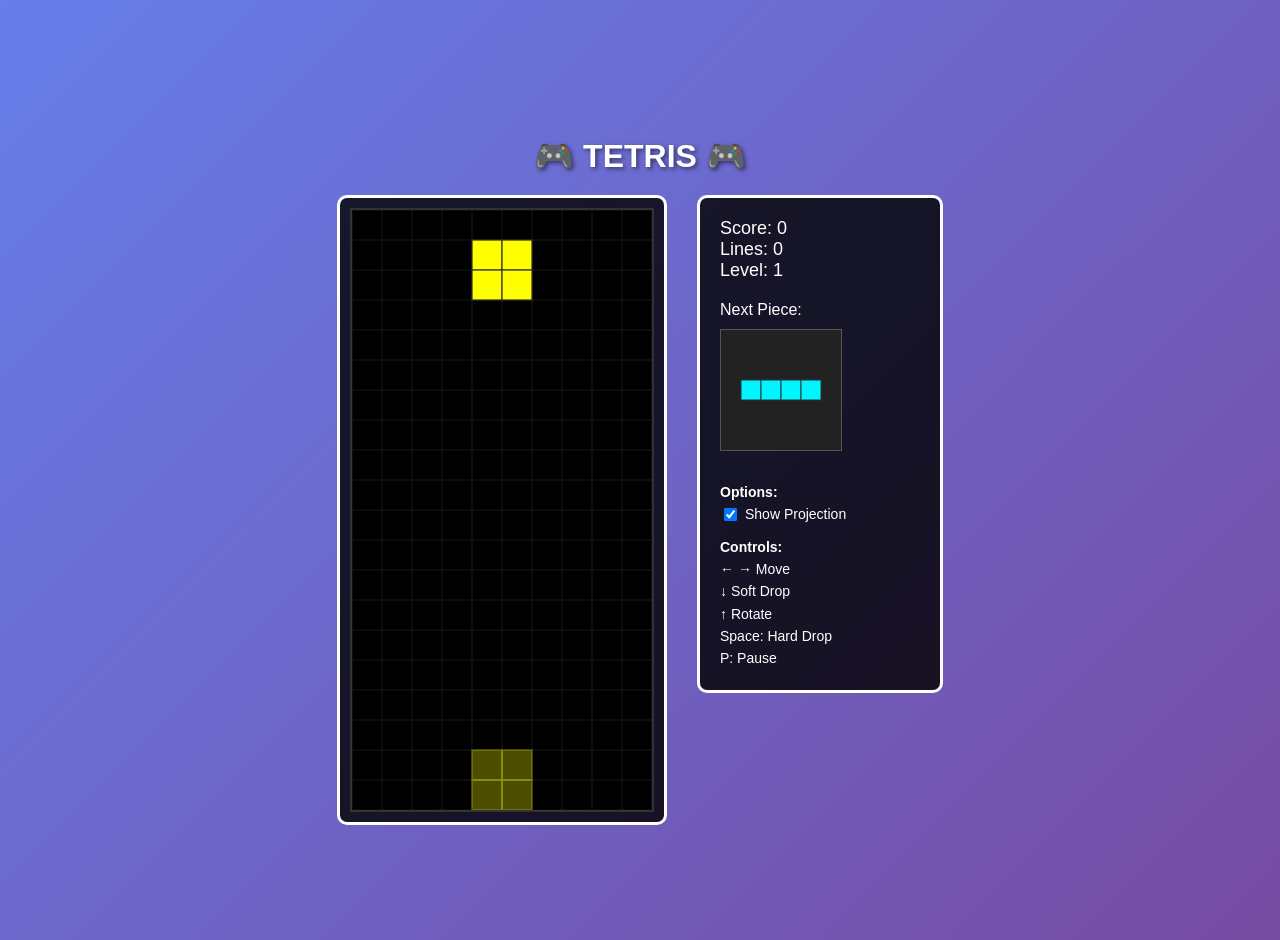
<file: tetris.html>
<!DOCTYPE html>
<html lang="en">
<head>
    <meta charset="UTF-8">
    <meta name="viewport" content="width=device-width, initial-scale=1.0">
    <title>Tetris Game</title>
    <style>
        body {
            margin: 0;
            padding: 20px;
            background: linear-gradient(135deg, #667eea 0%, #764ba2 100%);
            font-family: 'Arial', sans-serif;
            display: flex;
            justify-content: center;
            align-items: center;
            min-height: 100vh;
            color: white;
        }

        .game-container {
            display: flex;
            gap: 30px;
            align-items: flex-start;
        }

        .game-board {
            background: rgba(0, 0, 0, 0.8);
            border: 3px solid #fff;
            border-radius: 10px;
            padding: 10px;
        }

        canvas {
            display: block;
            background: #000;
            border: 2px solid #333;
        }

        .game-info {
            background: rgba(0, 0, 0, 0.8);
            border: 3px solid #fff;
            border-radius: 10px;
            padding: 20px;
            min-width: 200px;
        }

        .score-display {
            font-size: 18px;
            margin-bottom: 15px;
        }

        .next-piece {
            margin-top: 20px;
        }

        .next-canvas {
            background: #222;
            border: 1px solid #555;
            margin-top: 10px;
        }

        .controls {
            margin-top: 30px;
            font-size: 14px;
            line-height: 1.6;
        }

        .game-over {
            position: absolute;
            top: 50%;
            left: 50%;
            transform: translate(-50%, -50%);
            background: rgba(0, 0, 0, 0.9);
            color: white;
            padding: 30px;
            border-radius: 10px;
            text-align: center;
            display: none;
            z-index: 1000;
        }

        .restart-btn {
            background: #667eea;
            color: white;
            border: none;
            padding: 10px 20px;
            border-radius: 5px;
            cursor: pointer;
            font-size: 16px;
            margin-top: 15px;
        }

        .restart-btn:hover {
            background: #5a6fd8;
        }

        h1 {
            text-align: center;
            margin-bottom: 20px;
            text-shadow: 2px 2px 4px rgba(0,0,0,0.5);
        }
    </style>
</head>
<body>
    <div>
        <h1>🎮 TETRIS 🎮</h1>
        <div class="game-container">
            <div class="game-board">
                <canvas id="gameCanvas" width="300" height="600"></canvas>
            </div>
            <div class="game-info">
                <div class="score-display">
                    <div>Score: <span id="score">0</span></div>
                    <div>Lines: <span id="lines">0</span></div>
                    <div>Level: <span id="level">1</span></div>
                </div>
                <div class="next-piece">
                    <div>Next Piece:</div>
                    <canvas id="nextCanvas" width="120" height="120" class="next-canvas"></canvas>
                </div>
                <div class="controls">
                    <strong>Options:</strong><br>
                    <label style="display: flex; align-items: center; margin-bottom: 10px;">
                        <input type="checkbox" id="projectionToggle" checked style="margin-right: 8px;">
                        Show Projection
                    </label>
                    
                    <strong>Controls:</strong><br>
                    ← → Move<br>
                    ↓ Soft Drop<br>
                    ↑ Rotate<br>
                    Space: Hard Drop<br>
                    P: Pause
                </div>
            </div>
        </div>
        <div id="gameOver" class="game-over">
            <h2>Game Over!</h2>
            <p>Final Score: <span id="finalScore">0</span></p>
            <button class="restart-btn" onclick="restartGame()">Play Again</button>
        </div>
    </div>

    <script>
        // Game constants
        const BOARD_WIDTH = 10;
        const BOARD_HEIGHT = 20;
        const BLOCK_SIZE = 30;
        
        // Canvas setup
        const canvas = document.getElementById('gameCanvas');
        const ctx = canvas.getContext('2d');
        const nextCanvas = document.getElementById('nextCanvas');
        const nextCtx = nextCanvas.getContext('2d');
        
        // Game state
        let board = [];
        let currentPiece = null;
        let nextPiece = null;
        let score = 0;
        let lines = 0;
        let level = 1;
        let gameRunning = true;
        let isPaused = false;
        let dropTime = 0;
        let dropInterval = 1000; // milliseconds
        let showProjection = true;
        
        // Tetris pieces (tetrominoes)
        const PIECES = {
            I: {
                shape: [
                    [1, 1, 1, 1]
                ],
                color: '#00f5ff'
            },
            O: {
                shape: [
                    [1, 1],
                    [1, 1]
                ],
                color: '#ffff00'
            },
            T: {
                shape: [
                    [0, 1, 0],
                    [1, 1, 1]
                ],
                color: '#a000f0'
            },
            S: {
                shape: [
                    [0, 1, 1],
                    [1, 1, 0]
                ],
                color: '#00f000'
            },
            Z: {
                shape: [
                    [1, 1, 0],
                    [0, 1, 1]
                ],
                color: '#f00000'
            },
            J: {
                shape: [
                    [1, 0, 0],
                    [1, 1, 1]
                ],
                color: '#0000f0'
            },
            L: {
                shape: [
                    [0, 0, 1],
                    [1, 1, 1]
                ],
                color: '#f0a000'
            }
        };
        
        // Initialize game board
        function initBoard() {
            board = [];
            for (let row = 0; row < BOARD_HEIGHT; row++) {
                board[row] = [];
                for (let col = 0; col < BOARD_WIDTH; col++) {
                    board[row][col] = 0;
                }
            }
        }
        
        // Create a new piece
        function createPiece() {
            const pieces = Object.keys(PIECES);
            const randomPiece = pieces[Math.floor(Math.random() * pieces.length)];
            const piece = PIECES[randomPiece];
            
            return {
                shape: piece.shape,
                color: piece.color,
                x: Math.floor(BOARD_WIDTH / 2) - Math.floor(piece.shape[0].length / 2),
                y: 0
            };
        }
        
        // Check if piece can be placed at position
        function isValidMove(piece, dx = 0, dy = 0, newShape = null) {
            const shape = newShape || piece.shape;
            const newX = piece.x + dx;
            const newY = piece.y + dy;
            
            for (let row = 0; row < shape.length; row++) {
                for (let col = 0; col < shape[row].length; col++) {
                    if (shape[row][col]) {
                        const boardX = newX + col;
                        const boardY = newY + row;
                        
                        if (boardX < 0 || boardX >= BOARD_WIDTH || 
                            boardY >= BOARD_HEIGHT || 
                            (boardY >= 0 && board[boardY][boardX])) {
                            return false;
                        }
                    }
                }
            }
            return true;
        }
        
        // Rotate piece 90 degrees clockwise
        function rotatePiece(piece) {
            const rotated = [];
            const shape = piece.shape;
            
            for (let col = 0; col < shape[0].length; col++) {
                rotated[col] = [];
                for (let row = shape.length - 1; row >= 0; row--) {
                    rotated[col][shape.length - 1 - row] = shape[row][col];
                }
            }
            
            return rotated;
        }
        
        // Place piece on board
        function placePiece(piece) {
            for (let row = 0; row < piece.shape.length; row++) {
                for (let col = 0; col < piece.shape[row].length; col++) {
                    if (piece.shape[row][col]) {
                        const boardY = piece.y + row;
                        const boardX = piece.x + col;
                        if (boardY >= 0) {
                            board[boardY][boardX] = piece.color;
                        }
                    }
                }
            }
        }
        
        // Clear completed lines
        function clearLines() {
            let linesCleared = 0;
            
            for (let row = BOARD_HEIGHT - 1; row >= 0; row--) {
                if (board[row].every(cell => cell !== 0)) {
                    board.splice(row, 1);
                    board.unshift(new Array(BOARD_WIDTH).fill(0));
                    linesCleared++;
                    row++; // Check the same row again
                }
            }
            
            if (linesCleared > 0) {
                lines += linesCleared;
                score += linesCleared * 100 * level;
                level = Math.floor(lines / 10) + 1;
                dropInterval = Math.max(50, 1000 - (level - 1) * 50);
                updateDisplay();
            }
        }
        
        // Get projection position (where piece would land)
        function getProjectionY(piece) {
            let projectionY = piece.y;
            while (isValidMove(piece, 0, projectionY - piece.y + 1)) {
                projectionY++;
            }
            return projectionY;
        }
        
        // Draw projection (ghost piece)
        function drawProjection(piece) {
            if (!showProjection) return;
            
            const projectionY = getProjectionY(piece);
            if (projectionY === piece.y) return; // Don't draw if piece is already at bottom
            
            ctx.save();
            ctx.globalAlpha = 0.3;
            
            for (let row = 0; row < piece.shape.length; row++) {
                for (let col = 0; col < piece.shape[row].length; col++) {
                    if (piece.shape[row][col]) {
                        ctx.fillStyle = piece.color;
                        ctx.fillRect(
                            (piece.x + col) * BLOCK_SIZE,
                            (projectionY + row) * BLOCK_SIZE,
                            BLOCK_SIZE,
                            BLOCK_SIZE
                        );
                        ctx.strokeStyle = piece.color;
                        ctx.lineWidth = 2;
                        ctx.strokeRect(
                            (piece.x + col) * BLOCK_SIZE,
                            (projectionY + row) * BLOCK_SIZE,
                            BLOCK_SIZE,
                            BLOCK_SIZE
                        );
                    }
                }
            }
            
            ctx.restore();
        }
        function updateDisplay() {
            document.getElementById('score').textContent = score;
            document.getElementById('lines').textContent = lines;
            document.getElementById('level').textContent = level;
        }
        
        // Draw a single block
        function drawBlock(ctx, x, y, color) {
            ctx.fillStyle = color;
            ctx.fillRect(x * BLOCK_SIZE, y * BLOCK_SIZE, BLOCK_SIZE, BLOCK_SIZE);
            ctx.strokeStyle = '#333';
            ctx.lineWidth = 1;
            ctx.strokeRect(x * BLOCK_SIZE, y * BLOCK_SIZE, BLOCK_SIZE, BLOCK_SIZE);
        }
        
        // Draw the game board
        function drawBoard() {
            ctx.clearRect(0, 0, canvas.width, canvas.height);
            
            // Draw placed pieces
            for (let row = 0; row < BOARD_HEIGHT; row++) {
                for (let col = 0; col < BOARD_WIDTH; col++) {
                    if (board[row][col]) {
                        drawBlock(ctx, col, row, board[row][col]);
                    }
                }
            }
            
            // Draw projection first (so it appears behind the current piece)
            if (currentPiece) {
                drawProjection(currentPiece);
            }
            
            // Draw current piece
            if (currentPiece) {
                for (let row = 0; row < currentPiece.shape.length; row++) {
                    for (let col = 0; col < currentPiece.shape[row].length; col++) {
                        if (currentPiece.shape[row][col]) {
                            drawBlock(ctx, currentPiece.x + col, currentPiece.y + row, currentPiece.color);
                        }
                    }
                }
            }
            
            // Draw grid lines
            ctx.strokeStyle = '#333';
            ctx.lineWidth = 0.5;
            for (let i = 0; i <= BOARD_WIDTH; i++) {
                ctx.beginPath();
                ctx.moveTo(i * BLOCK_SIZE, 0);
                ctx.lineTo(i * BLOCK_SIZE, canvas.height);
                ctx.stroke();
            }
            for (let i = 0; i <= BOARD_HEIGHT; i++) {
                ctx.beginPath();
                ctx.moveTo(0, i * BLOCK_SIZE);
                ctx.lineTo(canvas.width, i * BLOCK_SIZE);
                ctx.stroke();
            }
        }
        
        // Draw next piece
        function drawNextPiece() {
            nextCtx.clearRect(0, 0, nextCanvas.width, nextCanvas.height);
            
            if (nextPiece) {
                const blockSize = 20;
                const offsetX = (nextCanvas.width - nextPiece.shape[0].length * blockSize) / 2;
                const offsetY = (nextCanvas.height - nextPiece.shape.length * blockSize) / 2;
                
                for (let row = 0; row < nextPiece.shape.length; row++) {
                    for (let col = 0; col < nextPiece.shape[row].length; col++) {
                        if (nextPiece.shape[row][col]) {
                            nextCtx.fillStyle = nextPiece.color;
                            nextCtx.fillRect(
                                offsetX + col * blockSize,
                                offsetY + row * blockSize,
                                blockSize,
                                blockSize
                            );
                            nextCtx.strokeStyle = '#333';
                            nextCtx.strokeRect(
                                offsetX + col * blockSize,
                                offsetY + row * blockSize,
                                blockSize,
                                blockSize
                            );
                        }
                    }
                }
            }
        }
        
        // Game over
        function gameOver() {
            gameRunning = false;
            document.getElementById('finalScore').textContent = score;
            document.getElementById('gameOver').style.display = 'block';
        }
        
        // Restart game
        function restartGame() {
            initBoard();
            currentPiece = createPiece();
            nextPiece = createPiece();
            score = 0;
            lines = 0;
            level = 1;
            dropInterval = 1000;
            gameRunning = true;
            isPaused = false;
            dropTime = 0;
            updateDisplay();
            document.getElementById('gameOver').style.display = 'none';
        }
        
        // Handle keyboard input
        document.addEventListener('keydown', (e) => {
            if (!gameRunning || isPaused) {
                if (e.code === 'KeyP') {
                    isPaused = !isPaused;
                }
                return;
            }
            
            switch (e.code) {
                case 'ArrowLeft':
                    if (isValidMove(currentPiece, -1, 0)) {
                        currentPiece.x--;
                    }
                    break;
                case 'ArrowRight':
                    if (isValidMove(currentPiece, 1, 0)) {
                        currentPiece.x++;
                    }
                    break;
                case 'ArrowDown':
                    if (isValidMove(currentPiece, 0, 1)) {
                        currentPiece.y++;
                        score++;
                        updateDisplay();
                    }
                    break;
                case 'ArrowUp':
                    const rotated = rotatePiece(currentPiece);
                    if (isValidMove(currentPiece, 0, 0, rotated)) {
                        currentPiece.shape = rotated;
                    }
                    break;
                case 'Space':
                    while (isValidMove(currentPiece, 0, 1)) {
                        currentPiece.y++;
                        score += 2;
                    }
                    updateDisplay();
                    break;
                case 'KeyP':
                    isPaused = !isPaused;
                    break;
            }
            e.preventDefault();
        });
        
        // Game loop
        function gameLoop(timestamp) {
            if (!gameRunning) return;
            
            if (!isPaused) {
                if (timestamp - dropTime > dropInterval) {
                    if (currentPiece && isValidMove(currentPiece, 0, 1)) {
                        currentPiece.y++;
                    } else {
                        if (currentPiece) {
                            placePiece(currentPiece);
                            clearLines();
                            currentPiece = nextPiece;
                            nextPiece = createPiece();
                            
                            // Check for game over
                            if (!isValidMove(currentPiece, 0, 0)) {
                                gameOver();
                                return;
                            }
                        }
                    }
                    dropTime = timestamp;
                }
                
                drawBoard();
                drawNextPiece();
            }
            
            requestAnimationFrame(gameLoop);
        }
        
        // Initialize and start game
        function startGame() {
            initBoard();
            currentPiece = createPiece();
            nextPiece = createPiece();
            updateDisplay();
            
            // Set up projection toggle
            const projectionToggle = document.getElementById('projectionToggle');
            projectionToggle.addEventListener('change', (e) => {
                showProjection = e.target.checked;
            });
            
            requestAnimationFrame(gameLoop);
        }
        
        // Start the game
        startGame();
    </script>
</body>
</html>
</file>
